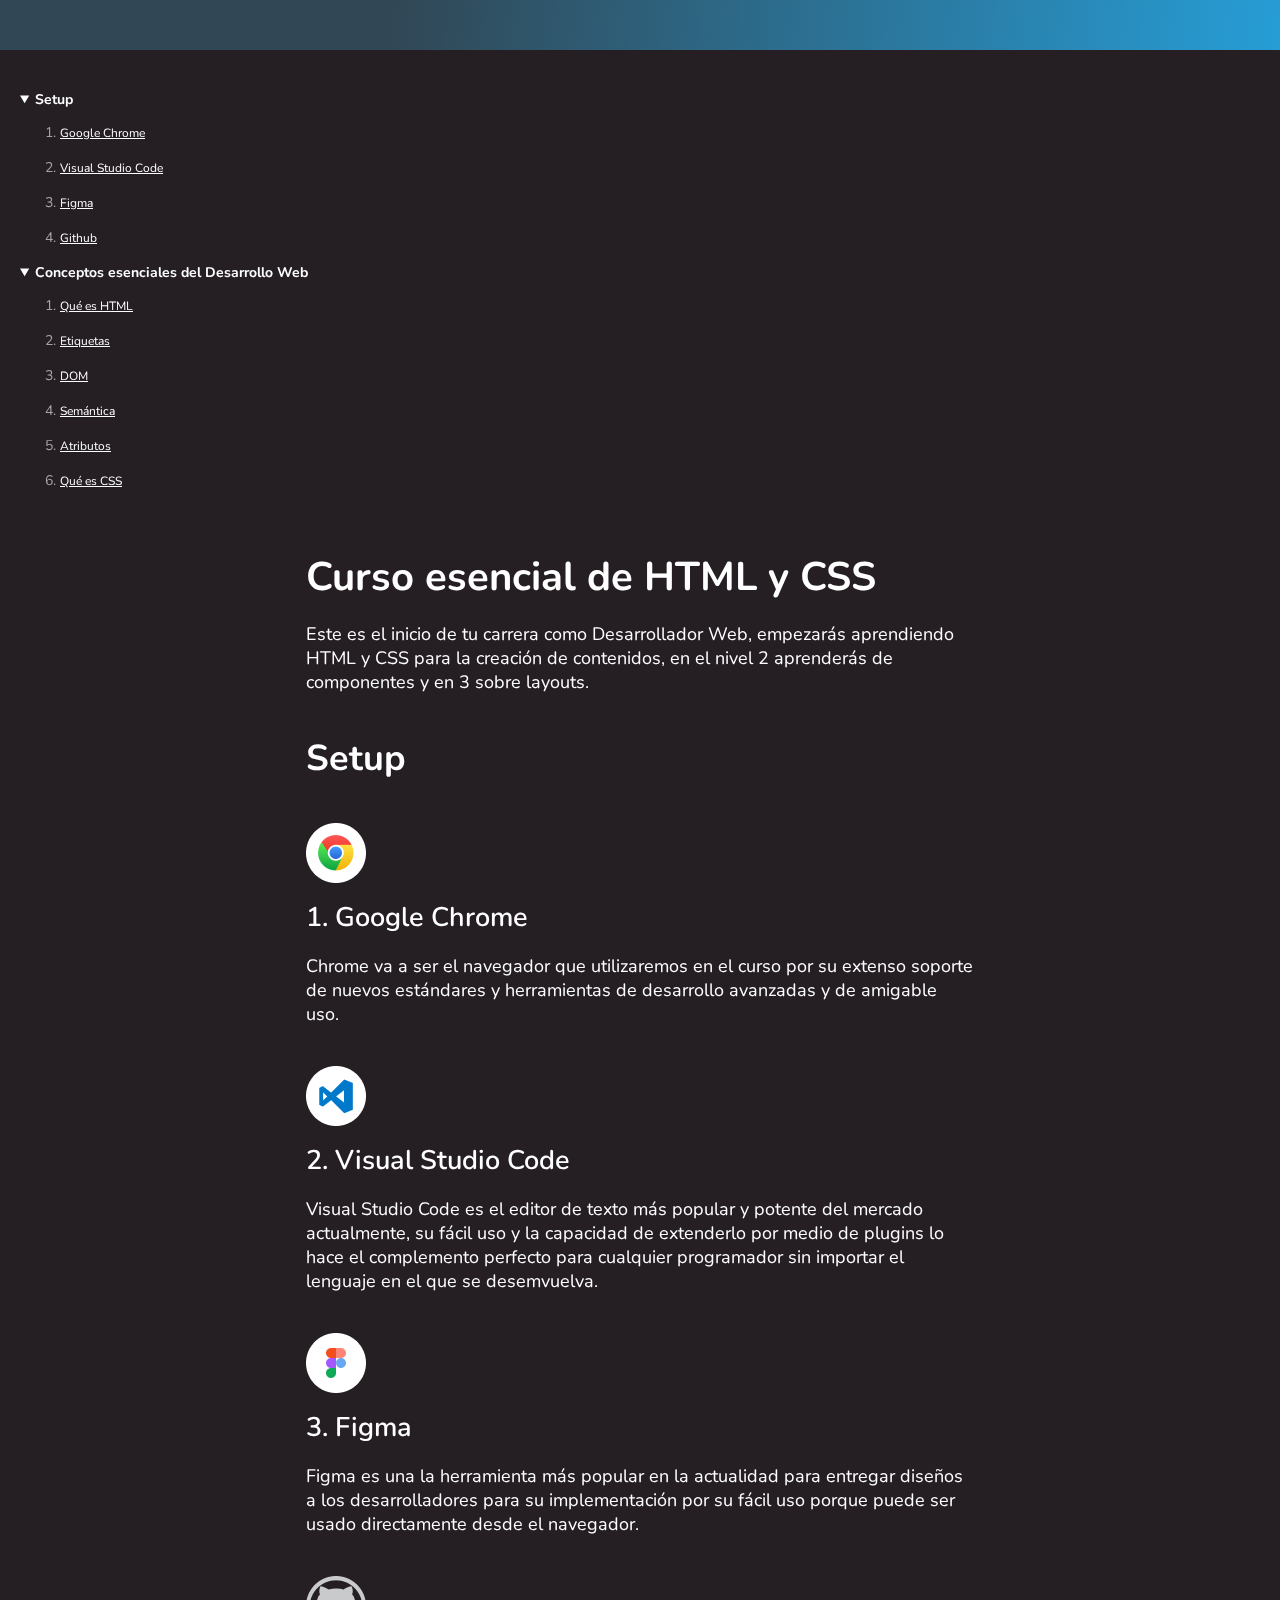
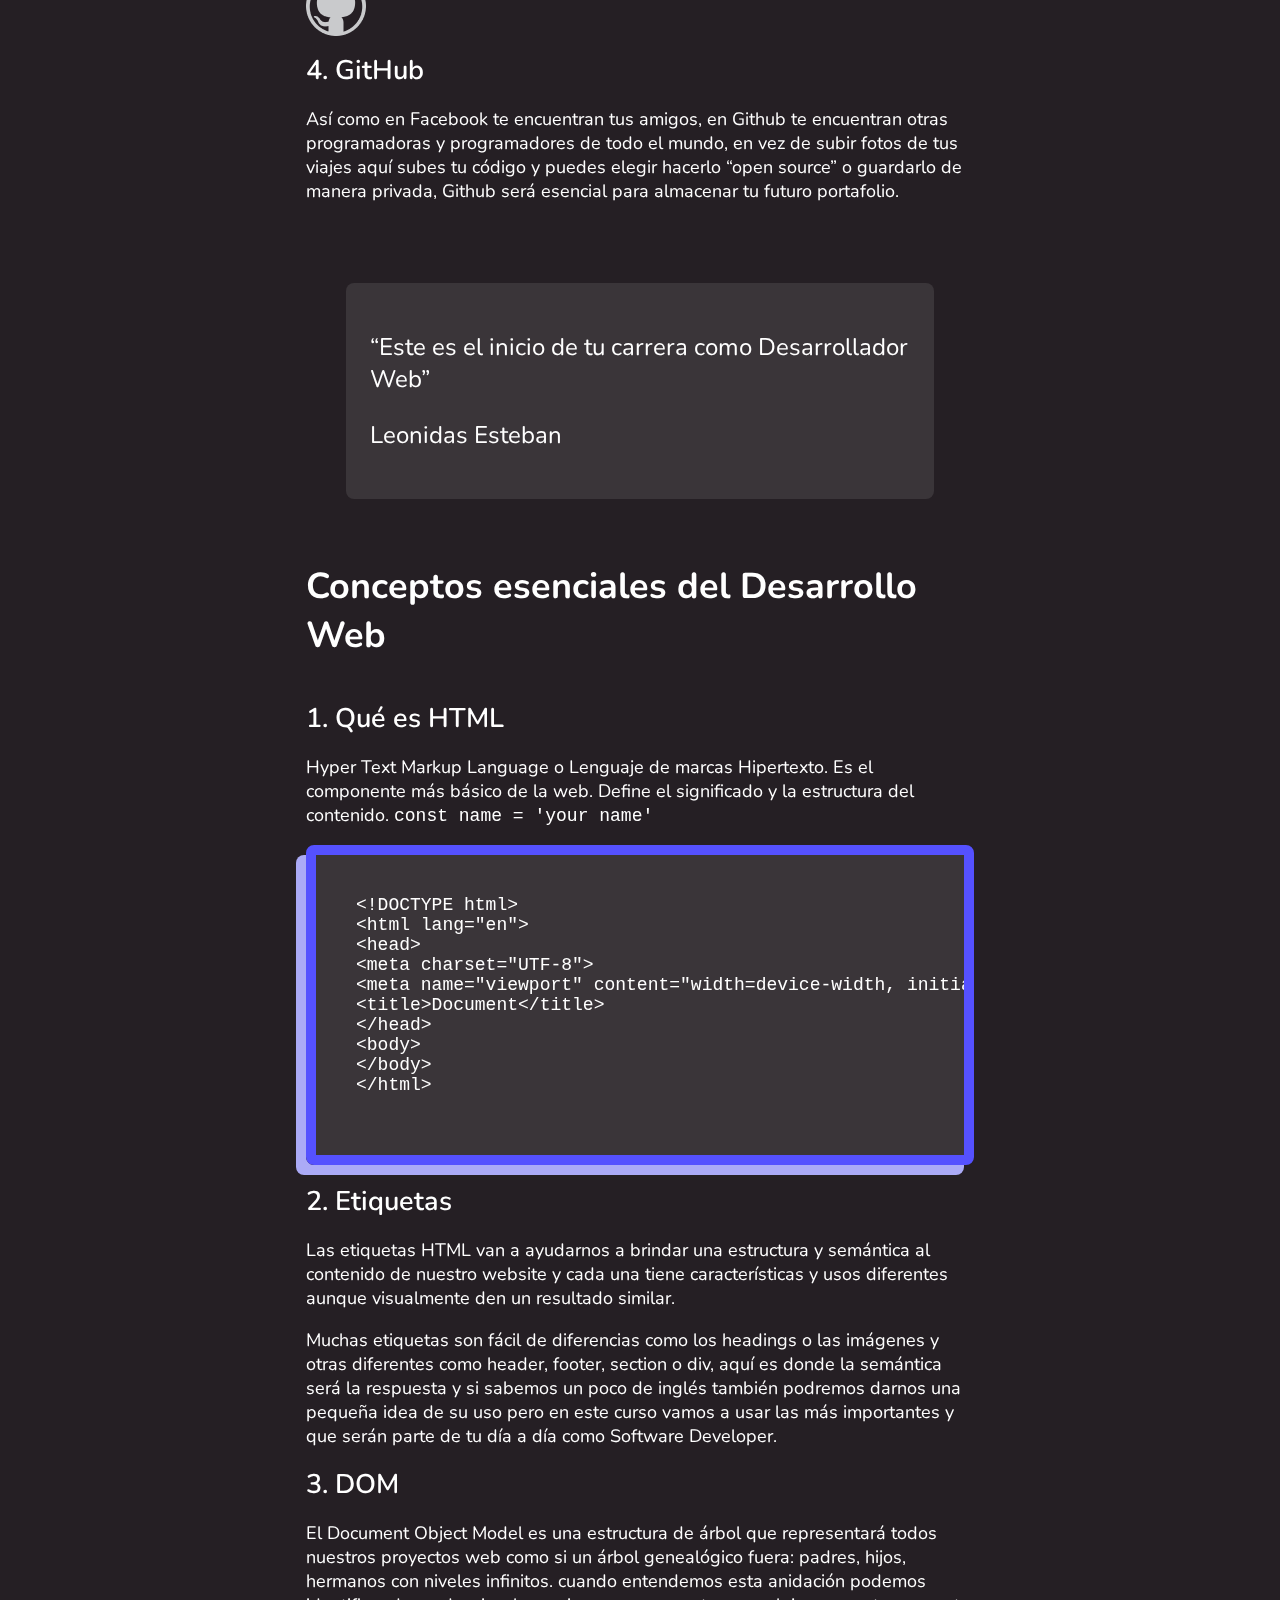
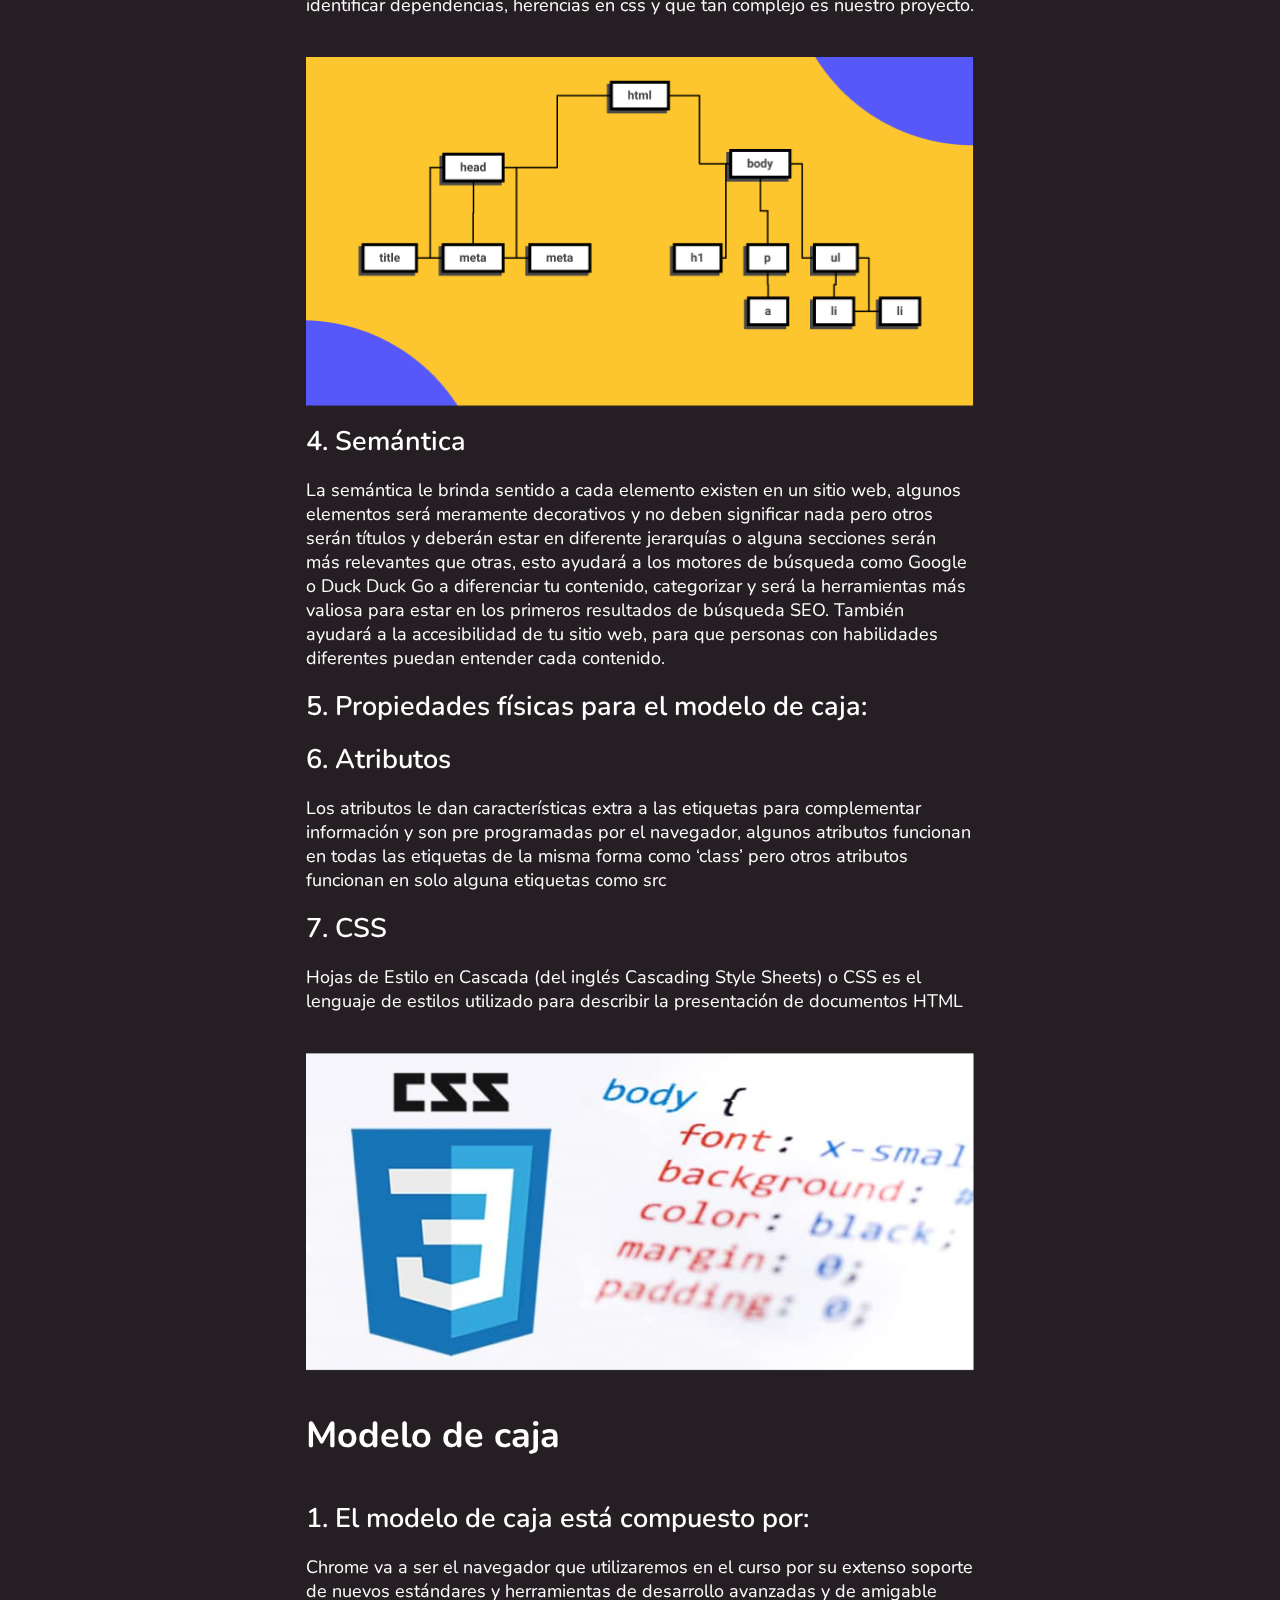
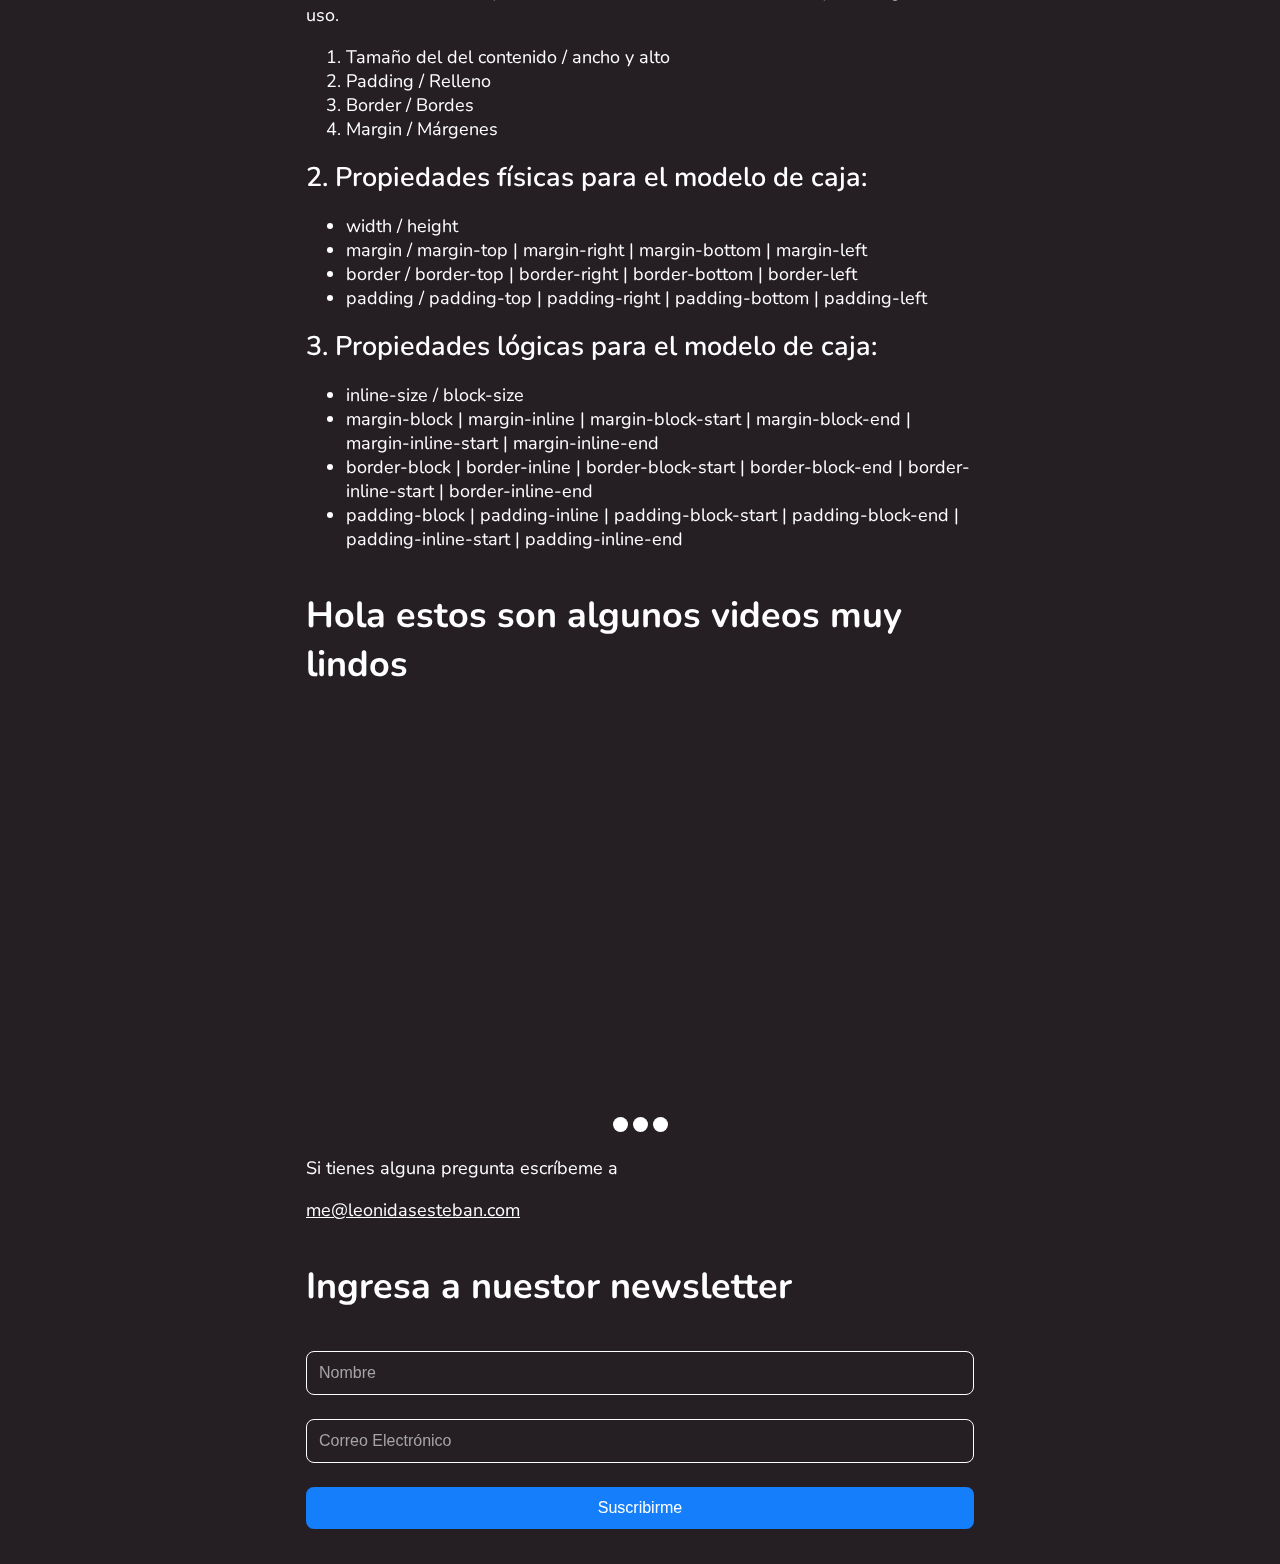
<file: index.html>
<!DOCTYPE html>
<html lang="es">
<head>
  <meta charset="UTF-8">
  <meta http-equiv="X-UA-Compatible" content="IE=edge">
  <meta name="viewport" content="width=device-width, initial-scale=1.0">
  <link rel="stylesheet" href="./css/styles-logical.css">
  <link rel="preconnect" href="https://fonts.gstatic.com">
  <link href="https://fonts.googleapis.com/css2?family=Nunito:ital,wght@0,400;0,600;0,700;1,400;1,700&display=swap"
    rel="stylesheet">
  <title>El Blog de Jessy</title>
  <meta property="og:title" content="Mi proyecto del Curso esencial de HTML y CSS" />
  <meta property="og:type" content="website" />
  <meta property="og:description" content="Todo lo que necesitas saber en tu día a día como Frontend" />
  <meta property="og:url" content="https://jalu16.github.io/curso-esencial-html-css/" />
  <meta property="og:image" content="https://jalu16.github.io/curso-esencial-html-css/image/dom.png" />
  <link rel="apple-touch-icon" sizes="57x57" href="./favicon/apple-icon-57x57.png">
  <link rel="apple-touch-icon" sizes="60x60" href="./favicon/apple-icon-60x60.png">
  <link rel="apple-touch-icon" sizes="72x72" href="./favicon/apple-icon-72x72.png">
  <link rel="apple-touch-icon" sizes="76x76" href="./favicon/apple-icon-76x76.png">
  <link rel="apple-touch-icon" sizes="114x114" href="./favicon/apple-icon-114x114.png">
  <link rel="apple-touch-icon" sizes="120x120" href="./favicon/apple-icon-120x120.png">
  <link rel="apple-touch-icon" sizes="144x144" href="./favicon/apple-icon-144x144.png">
  <link rel="apple-touch-icon" sizes="152x152" href="./favicon/apple-icon-152x152.png">
  <link rel="apple-touch-icon" sizes="180x180" href="./favicon/apple-icon-180x180.png">
  <link rel="icon" type="image/png" sizes="192x192" href="./favicon/android-icon-192x192.png">
  <link rel="icon" type="image/png" sizes="32x32" href="./favicon/favicon-32x32.png">
  <link rel="icon" type="image/png" sizes="96x96" href="./favicon/favicon-96x96.png">
  <link rel="icon" type="image/png" sizes="16x16" href="./favicon/favicon-16x16.png">
  <link rel="manifest" href="./favicon/manifest.json">
  <meta name="msapplication-TileColor" content="#ffffff">
  <meta name="msapplication-TileImage" content="/ms-icon-144x144.png">
  <meta name="theme-color" content="#ffffff">
</head>
  <body>
        <div class="hero"></div>

    <!-- <div class="title">
        <div class="wrapper">
          <div class="title-content">
            <h1>
              Curso esencial de HTML y CSS</h1>
            <p>
              Este es el inicio de tu carrera como Desarrollador Web, empezarás aprendiendo HTML y CSS para la creación de
              contenidos,
              en el nivel 2 aprenderás de componentes y en 3 sobre layouts.
            </p>
          </div>
        </div>
      </div>
    <div class="service">
      <div class="wrapper">
        <div class="service-content">
          <h1>
            Curso esencial de HTML y CSS</h1>
          <p>
            Este es el inicio de tu carrera como Desarrollador Web, empezarás aprendiendo HTML y CSS para la creación de
            contenidos,
            en el nivel 2 aprenderás de componentes y en 3 sobre layouts.
          </p>
        </div>
      </div>
    </div>
    <div class="pricing">
      <div class="wrapper">
        <div class="pricing-content">
          <h1>
            Curso esencial de HTML y CSS</h1>
          <p>
            Este es el inicio de tu carrera como Desarrollador Web, empezarás aprendiendo HTML y CSS para la creación de
            contenidos,
            en el nivel 2 aprenderás de componentes y en 3 sobre layouts.
          </p>
        </div>
      </div>
    </div>-->

    <div class="header">
      <div class="wharpper">
        <div class="header-content">
          <header>
            <nav>
              <details open>
                <summary>
                  Setup
                </summary>
                <ol>
                  <li>
                    <a href="#google-chrome">
                      Google Chrome
                    </a>
                  </li>
                  <li>
                    <a href="#vsc">
                      Visual Studio Code
                    </a>
                  </li>
                  <li>
                    <a href="#figma">
                      Figma
                    </a>
                  </li>
                  <li>
                    <a href="#github">
                      Github
                    </a>
                  </li>
                </ol>
              </details>
              <details open>
                <summary>
                  Conceptos esenciales del Desarrollo Web
                </summary>
                <ol>
                  <li>
                    <a href="#html">
                      Qué es HTML
                    </a>
                  </li>
                  <li><a href="#etiquetas">Etiquetas</a></li>
                  <li><a href="#dom">DOM</a></li>
                  <li><a href="#semantica">Semántica</a></li>
                  <li><a href="#atributos">Atributos</a></li>
                  <li><a href="#css">Qué es CSS</a></li>
                </ol>
              </details>
              </nav>
              </header>
              <h1>
            </nav>
          </header>
        </div>
      </div>
    </div>
    <main class="main">

      <div class="wrapper">
       <div class="main-content">

      <h1>Curso esencial de HTML y CSS</h1>
        <p>
       Este es el inicio de tu carrera como Desarrollador Web, empezarás aprendiendo HTML y CSS para la creación de contenidos,
     en el nivel 2 aprenderás de componentes y en 3 sobre layouts.
        </p>
           <hr>
      <section class="section-content">
        <h2>
        Setup
        </h2>
        <img src="./images/Google-chrome.png" alt="Logo de Google Chrome" title="Logo de Google Chrome">
        <h3 id="google-chrome">Google Chrome</h3>
        <p>
          Chrome va a ser el navegador que utilizaremos en el curso por su extenso soporte de nuevos estándares y herramientas
          de
          desarrollo avanzadas y de amigable uso.
        </p>
        <img src="./images/Visual-studio-code.png" alt="Logo del editor de código Visual Studio Code"
          title="Logo del editor de código Visual Studio Code">
        <h3 id="vsc">Visual Studio Code</h3>
        <p>Visual Studio Code es el editor de texto más popular y potente del mercado actualmente, su fácil uso y la capacidad
          de
          extenderlo por medio de plugins lo hace el complemento perfecto para cualquier programador sin importar el lenguaje en
          el que se desemvuelva.</p>

        <img src="./images/Figma.png" alt="Logo de Figma" title="Logo de Figma">
        <h3 id="figma">Figma</h3>
        <p>Figma es una la herramienta más popular en la actualidad para entregar diseños a los desarrolladores para su
          implementación por su fácil uso porque puede ser usado directamente desde el navegador.</p>

          <img src="./images/Github.png" alt="Logo de Github" title="Logo de Github">
          <h3 id="github">GitHub</h3>
          <p>Así como en Facebook te encuentran tus amigos, en Github te encuentran otras programadoras y programadores de todo el
            mundo, en vez de subir fotos de tus viajes aquí subes tu código y puedes elegir hacerlo “open source” o guardarlo de
            manera privada, Github será esencial para almacenar tu futuro portafolio.</p>

          <blockquote>
          <p>“Este es el inicio de tu carrera como Desarrollador Web”</p>
          <p>
            <span>
              Leonidas Esteban
            </span>
          </p>
        </blockquote>
      </section>
      <hr>

<section class="section-content">

  <h2>Conceptos esenciales del Desarrollo Web</h2>
  <h3 id="html">Qué es HTML</h3>
  <p>Hyper Text Markup Language o Lenguaje de marcas Hipertexto. Es el componente más básico de la web. Define el
    significado
    y la estructura del contenido. <code>const name = 'your name'</code></p>
  <pre>
&lt;!DOCTYPE html&gt;
&lt;html lang=&quot;en&quot;&gt;
&lt;head&gt;
&lt;meta charset=&quot;UTF-8&quot;&gt;
&lt;meta name=&quot;viewport&quot; content=&quot;width=device-width, initial-scale=1.0&quot;&gt;
&lt;title&gt;Document&lt;/title&gt;
&lt;/head&gt;
&lt;body&gt;
&lt;/body&gt;
&lt;/html&gt;
    </pre>
  <h3 id="etiquetas">Etiquetas</h3>
  <p>Las etiquetas HTML van a ayudarnos a brindar una estructura y semántica al contenido de nuestro website y cada una
    tiene
    características y usos diferentes aunque visualmente den un resultado similar.</p>
  <p>Muchas etiquetas son fácil de diferencias como los headings o las imágenes y otras diferentes como header, footer,
    section o div, aquí es donde la semántica será la respuesta y si sabemos un poco de inglés también podremos darnos
    una
    pequeña idea de su uso pero en este curso vamos a usar las más importantes y que serán parte de tu día a día como
    Software Developer.</p>
  <h3 id="dom">DOM</h3>
  <p>El Document Object Model es una estructura de árbol que representará todos nuestros proyectos web como si un árbol
    genealógico fuera: padres, hijos, hermanos con niveles infinitos. cuando entendemos esta anidación podemos
    identificar
    dependencias, herencias en css y que tan complejo es nuestro proyecto.</p>
  <img src="./image/dom.png" alt="Estructura de árbol que representa al Document Object Model">
  <h3 id="semantica">Semántica</h3>
  <p>La semántica le brinda sentido a cada elemento existen en un sitio web, algunos elementos será meramente
    decorativos y
    no deben significar nada pero otros serán títulos y deberán estar en diferente jerarquías o alguna secciones serán
    más
    relevantes que otras, esto ayudará a los motores de búsqueda como Google o Duck Duck Go a diferenciar tu contenido,
    categorizar y será la herramientas más valiosa para estar en los primeros resultados de búsqueda SEO. También
    ayudará a
    la accesibilidad de tu sitio web, para que personas con habilidades diferentes puedan entender cada contenido.</p>
  <h3>Propiedades físicas para el modelo de caja:</h3>
  <h3 id="atributos">Atributos</h3>
  <p>Los atributos le dan características extra a las etiquetas para complementar información y son pre programadas por
    el
    navegador, algunos atributos funcionan en todas las etiquetas de la misma forma como ‘class’ pero otros atributos
    funcionan en solo alguna etiquetas como src</p>
  <h3 id="css">CSS</h3>
  <p>Hojas de Estilo en Cascada (del inglés Cascading Style Sheets) o CSS es el lenguaje de estilos utilizado para
    describir
    la presentación de documentos HTML</p>
  <img src="./image/css.png" alt="propiedades de css" title="propiedades de css">
</section>

  <section class="section-content">
  <h2>Modelo de caja</h2>
  <h3>El modelo de caja está compuesto por:</h3>
  <p>Chrome va a ser el navegador que utilizaremos en el curso por su extenso soporte de nuevos estándares y
    herramientas de
    desarrollo avanzadas y de amigable uso.</p>
  <ol>
    <li>Tamaño del del contenido / ancho y alto</li>
    <li>Padding / Relleno</li>
    <li>Border / Bordes</li>
    <li>Margin / Márgenes</li>
  </ol>
  <h3>Propiedades físicas para el modelo de caja:</h3>
  <ul>
    <li>
      width / height
    </li>
    <li>margin / margin-top | margin-right | margin-bottom | margin-left</li>
    <li>border / border-top | border-right | border-bottom | border-left</li>
    <li>padding / padding-top | padding-right | padding-bottom | padding-left</li>
  </ul>
  <h3>Propiedades lógicas para el modelo de caja:</h3>
  <ul>
    <li>inline-size / block-size</li>
    <li>margin-block | margin-inline | margin-block-start | margin-block-end | margin-inline-start | margin-inline-end
    </li>
    <li>border-block | border-inline | border-block-start | border-block-end | border-inline-start | border-inline-end
    </li>
    <li>padding-block | padding-inline | padding-block-start | padding-block-end | padding-inline-start |
      padding-inline-end</li>
  </ul>
    </section>
        <div class="section-content">
          <h2>Hola estos son algunos videos muy lindos</h2>
          <div class="slider">
            <scroll-container class="slider-container">
              <scroll-page class="slider-slide" id="video-1">
                <iframe class="video" width="560" height="315" src="https://www.youtube.com/embed/5f5Ig_U2Bpk" frameborder="0"
                  allow="accelerometer; autoplay; clipboard-write; encrypted-media; gyroscope; picture-in-picture"
                  allowfullscreen></iframe>
              </scroll-page>
              <scroll-page class="slider-slide" id="video-2">
                <iframe class="video" width="560" height="315" src="https://www.youtube.com/embed/5f5Ig_U2Bpk" frameborder="0"
                  allow="accelerometer; autoplay; clipboard-write; encrypted-media; gyroscope; picture-in-picture"
                  allowfullscreen></iframe>
              </scroll-page>
              <scroll-page class="slider-slide" id="video-3">
                <iframe class="video" width="560" height="315" src="https://www.youtube.com/embed/5f5Ig_U2Bpk" frameborder="0"
                  allow="accelerometer; autoplay; clipboard-write; encrypted-media; gyroscope; picture-in-picture"
                  allowfullscreen></iframe>
              </scroll-page>
            </scroll-container>
            <div class="slider-bullet-list">
              <a href="#video-1" class="slider-bullet"></a>
              <a href="#video-2" class="slider-bullet"></a>
              <a href="#video-3" class="slider-bullet"></a>
            </div>
          </div>
        </div>
        <p>
          Si tienes alguna pregunta escríbeme a
        </p>
          <a href="mailto:me@leonidasesteban.com">me@leonidasesteban.com</a>
          <div class="section-content">
            <h2>Ingresa a nuestor newsletter</h2>
            <form action="#" class="form">

              <!-- <select name="" id="">
                          <option value="">curso 1</option>
                          <option value="">curso 2</option>
                        </select>
                        <input type="checkbox">
                        <input type="radio"> -->

              <input type="text" required placeholder="Nombre">
              <input type="email" required placeholder="Correo Electrónico">
              <input type="submit" value="Suscribirme">
            </form>
          </div>
        </div>
      </div>
    </main>
  </body>
</html>
</file>
<file: css/styles-logical.css>
@font-face {
  font-family: Charter;
  src: url('../fonts/charter-regular.otf');
  font-style: normal;
  font-weight: 400;
  }

  @font-face {
  font-family: Charter;
  src: url('../fonts/charter-italic.otf');
  font-style: italic;
  font-weight: 400;
  }

  @font-face {
  font-family: Charter;
  src: url('../fonts/charter-bold.otf');
  font-style: normal;
  font-weight: bold;
  }

  @font-face {
  font-family: Charter;
  src: url('../fonts/charter-bold-italic.otf');
  font-style: italic;
  font-weight: bold;
  }

:root {
  font-size: 18px;
  /*--colorcito: red; custom properties*/
  --white30: white;
  --white20: #A5A3A5;
  --white10: #3A3539;
  direction: ltr;
}


body {
  color: var(--white30);
  font-family: 'Nunito', sans-serif;
  background: #251F24;
  margin: 0;
  /* writing-mode: vertical-lr; */
  /* margin: 10px 10px 10px 10px; */
  /* margin-inline: 100px; */
  /* margin-block: 100px; */
  /* margin-block-start: 50px; */
  /* margin-block-end: 50px; */
  /* margin: 0 100px; */
  /* margin-block: ; */
  /* font-family: charter; */
}

a  {
  color: var(--white30);
}

.header {
  /* background: red;
  position: fixed; */
  /* inset: 50px; */
  /* inset-inline: 50px; */
  /* inset-block: 50px; */
  /* block-size: 500px; */
  /* inline-size: 500px; */
}

.header-content{
  padding: 20px;
}

  header {
    margin-block-start: 20px;
  /* --white10: red; */
  font-size: 14px;
  color: var(--white);
}

header li {
color: var(--white20);
margin-block-end: 16px;
}

header a {
  font-size: 12px;
  margin-block-start: 40px;
  margin-block-end: 6px;
  /* text-align: justify;
  font-size: 20px; */
  /* text-decoration: underline; */
  /* font-size: 3.75em; */
}

header a:hover {
  color: var(--white30);
}

nav details summary{
  font-weight: bold;
}

h1 {
  font-size: 40px;
  margin-block-start: 20px;
  margin-block-end: 16px;
  /* text-decoration: underline; */
  /* font-size: 3.75em; */
}

h2 {
  font-size: 2em;
  margin-block: 40px;
}

h3 {
  font-size: 1.5em;
  font-weight: 600;
  margin-block: 16px;
}

hr {
  margin-block: 40px;
  border-color: rgba(97, 97, 97, 0.2);
}

pre{
  background: var(--white10);
  padding: 40px;
  overflow: auto;
  border-radius: 8px;
  /* border: 10px solid red;
  border-left: 5px solid blue;
  border-inline-start: 5px solid white;
  border-block-end: 20px solid pink;
  border-inline-end: 5px solid green;
  border-block-start-color: blue;*/
  border: 10px solid #5551FF;
  box-shadow: -10px 10px 0 0 #ABAAF6;
  /* margin-block-end: 30px;
  border-radius: 50%;
  inline-size: 400px;
  block-size: 400px; */
  /* border-start-start-radius: 60px; */
}

.hero {
  background-image: linear-gradient(96.07deg, #314755 30.63%, #26A0DA 102.18%);
  /* background-image: linear-gradient(to top, rgba(255, 255, 255, .3), transparent), url('../images/pattern.png'); */
  /*background-repeat: no-repeat;*/
  /*background-position: left 50px bottom -50px;*/
  /*background-size: cover;*/
  block-size: 50px;
}

.section-content img {
  margin-block-start: 40px;
  display: block;
  max-inline-size: 100%;
  /* max-width: 100%; */
}
.section-content{
  counter-reset: titleList;
}

.section-content h3 {
  counter-increment: titleList;
}

.section-content h3::before{
  content: counter(titleList, decimal)'. ';
}
/*.section-content h3::after{
  content: ' ';
  width: 32px;
  height: 4px;
  background: var(--white30);
  display: inline-block;
}*/

blockquote {
  margin-block-start: 80px;
  margin-block-end: 63px;
  background-color: var(--white10);
  border-radius: 8px;
  line-height: 32px;
  font-size: 24px;
  /* padding: 24px; */
  padding-inline-end: 24px;
  padding-inline-start: 24px;
  padding-block-start: 24px;
  padding-block-end: 24px;
}
blockquote p {
  color: var(--white30);
}

.main hr {
  display: none;
}

.main {
  /* padding: 10px; */
  /* border: 1px solid red; */
}

.wrapper {
  /* border: 1px solid yellow; */
  max-inline-size: 700px;
  /* max-width: 902px; */
  /* block-size: 100px; */
  /* overflow: auto; */
  margin: auto;
  /* width: ; */
}

.main-content {
  padding-inline: 16px;
  /* border: 1px solid blue; */
}

.slider {
  /* border: 1px solid red; */
}

.slider-container {
  /* block-size: 100px; */
  display: block;
  overflow: auto;
  scroll-behavior: smooth;
  white-space: nowrap;
  font-size: 0;
  /* border: 1px solid purple; */
}
.video {
  margin: 0;
  /* border: 1px solid blue; */
  display: inline-block;
  width: 100%;
  height: auto;
  aspect-ratio: 16/9;
}

.slider-bullet-list {
  /* border: 1px solid yellow; */
  text-align: center;
  margin-block-start: 10px;
}

.slider-bullet {
  display: inline-block;
  inline-size: 15px;
  block-size: 15px;
  background: white;
  border-radius: 50%;
}
.form input {
  inline-size: 100%;
  border: 1px solid var(--white30);
  background: #251F24;
  box-sizing: border-box;
  border-radius: 8px;
  padding: 16px;
  padding: 12px;
  color: var(--white30);
  font-size: 16px;
  display: block;
  margin-block-end: 24px;
}

.form input[type="submit"] {
  background: #157EFB;
  border: none;
}

.form input::-webkit-input-placeholder {
  color: var(--white20)
}


@media screen and (min-width: 1300px) {
.hero {
  block-size: 350px;
}

.header {
position:sticky;
inset-block-start: 40px;

}
.header-content{
  position:relative;
  inset-block-start: 30px;
  padding: 0;
}

header {
  font-size: 14px;
  position: absolute;
  inset-block-start: 0;
  inset-inline-start: 30px;
  inline-size: -10px;
}
h1 {
  font-size: 60px;
  margin-block-start: 64px;
}
</file>
